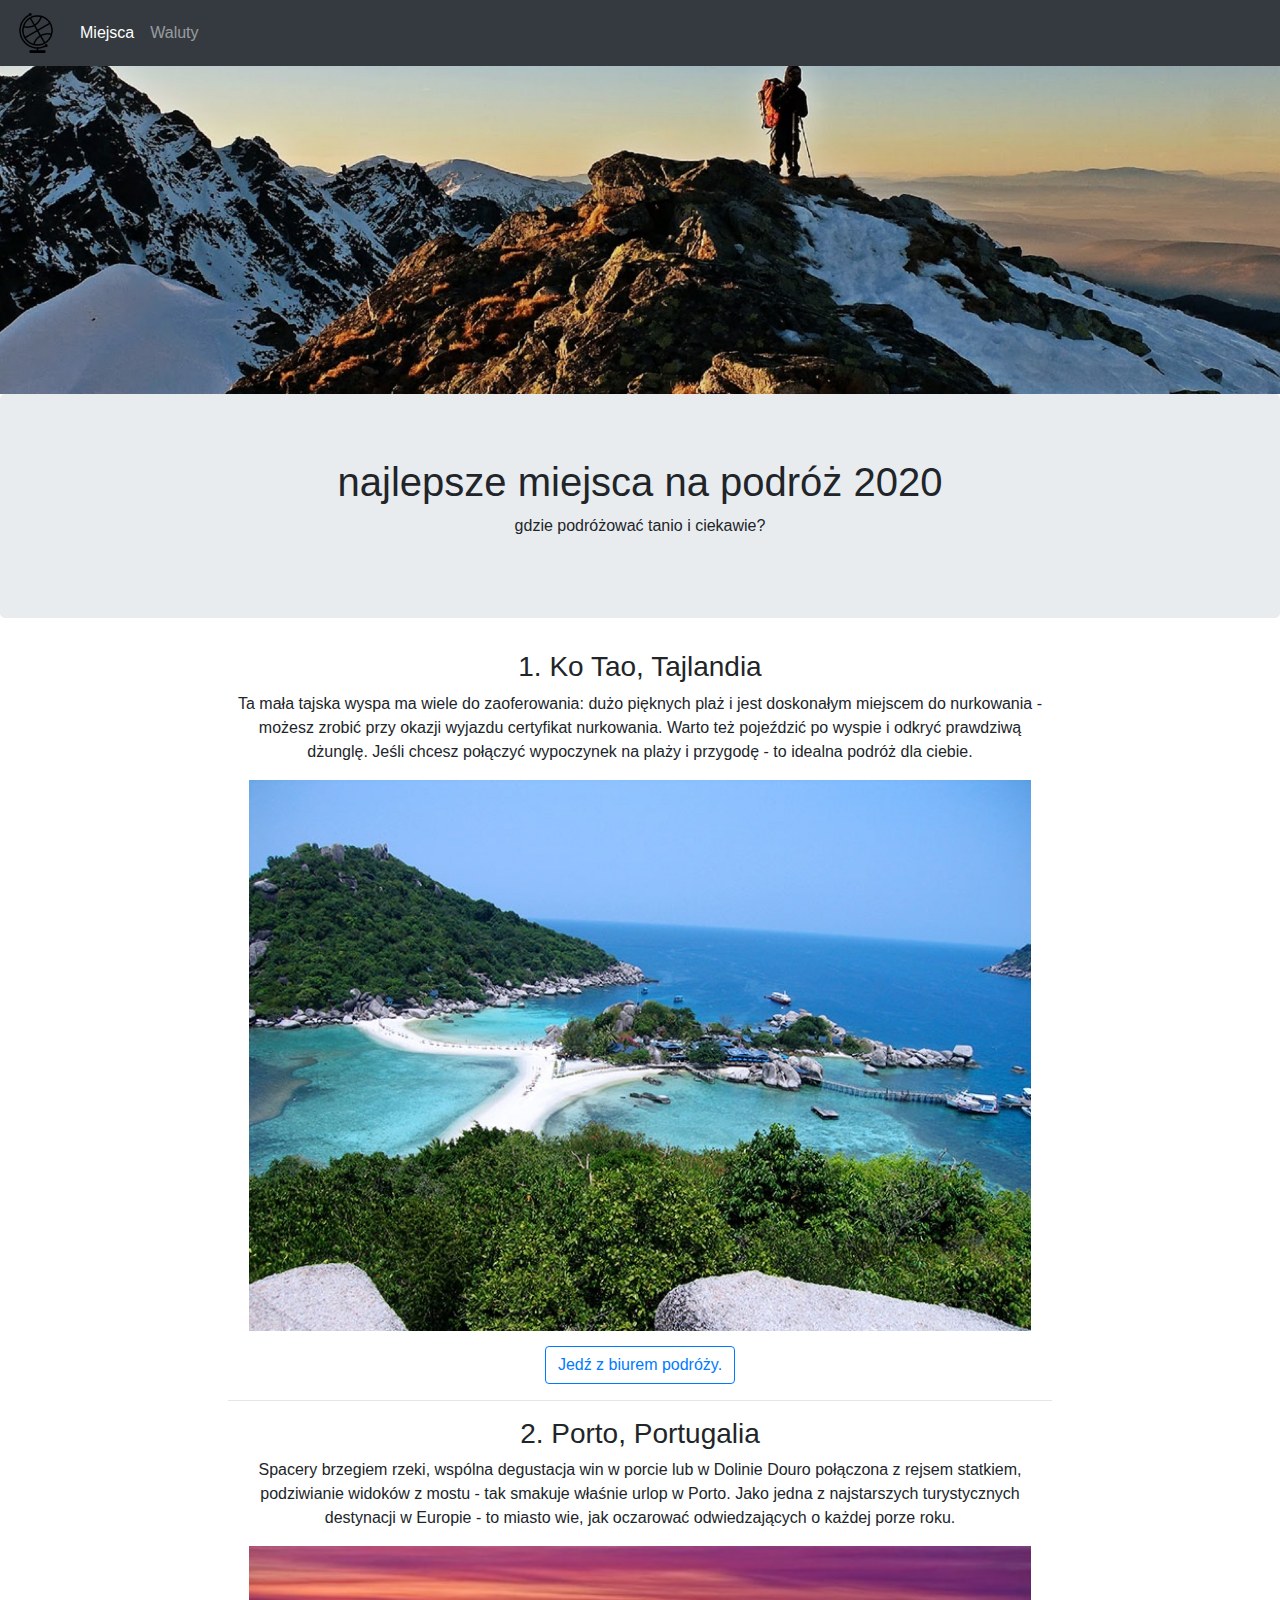
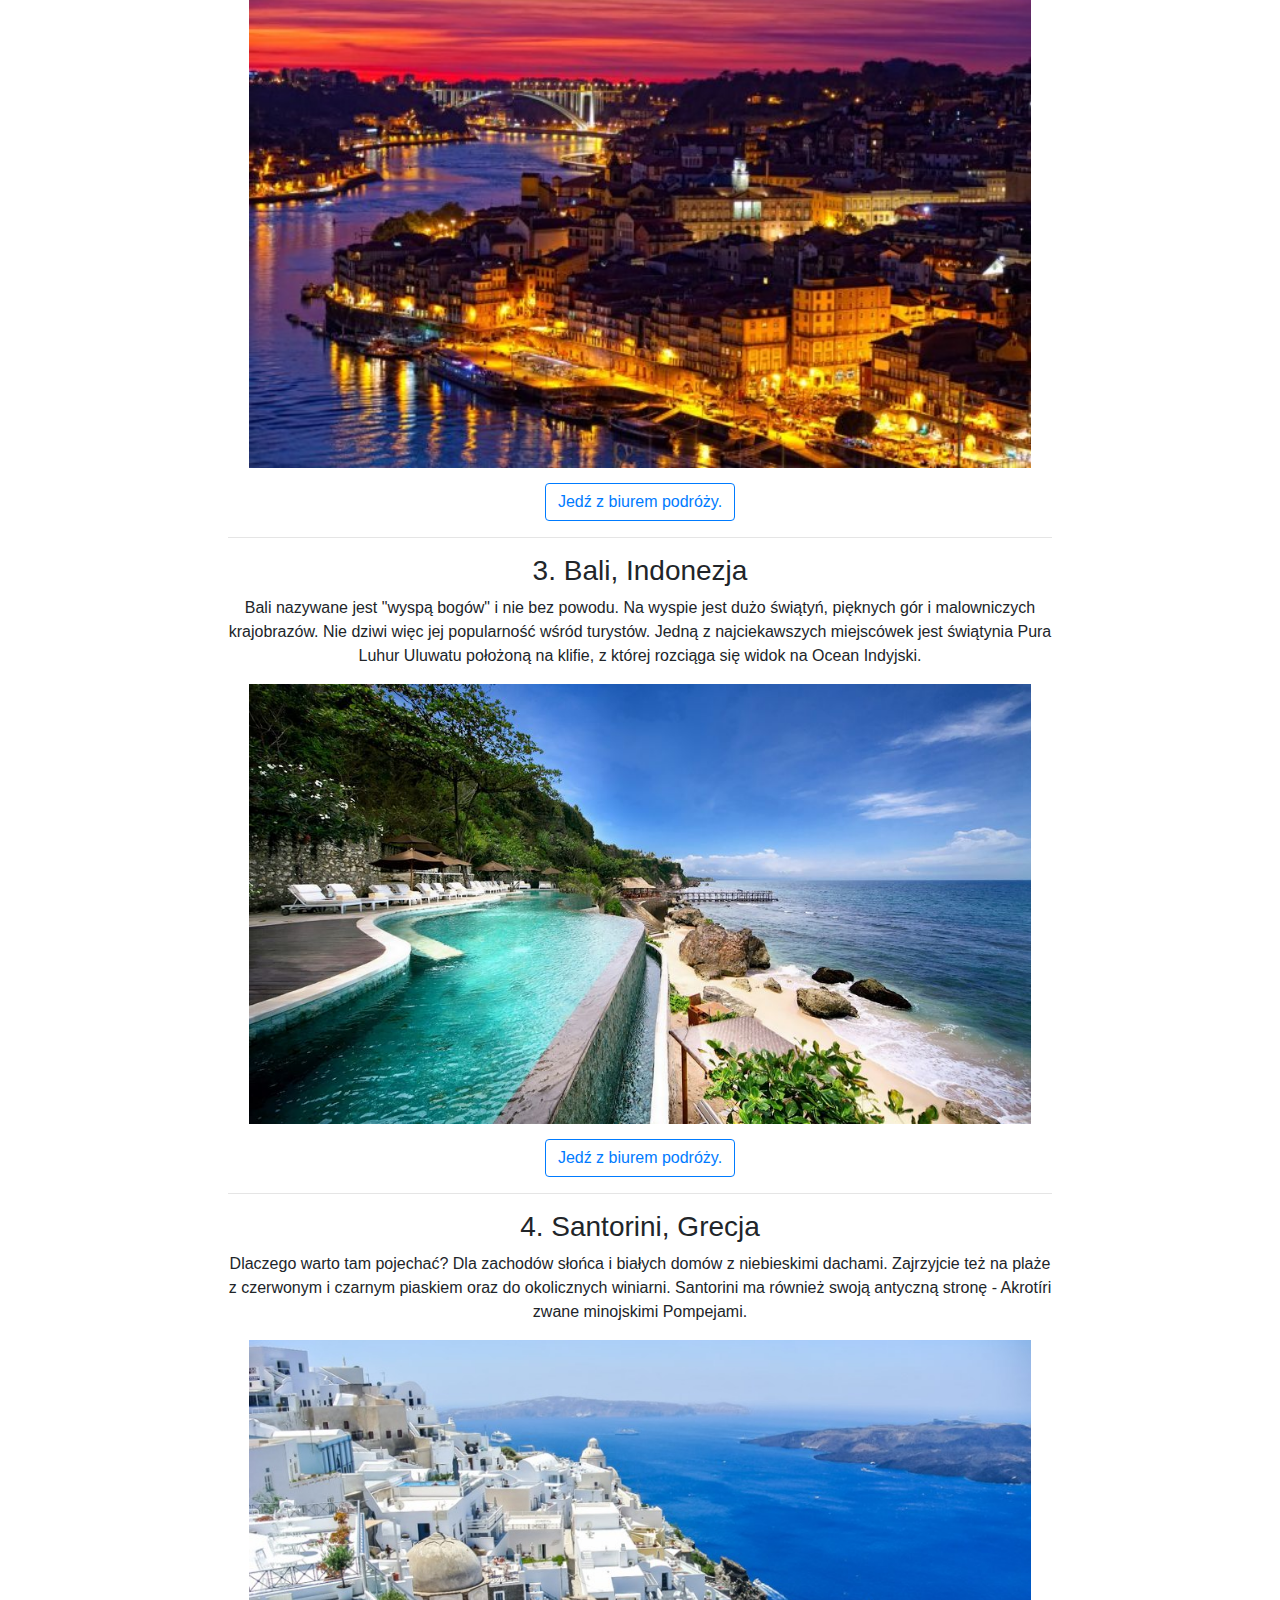
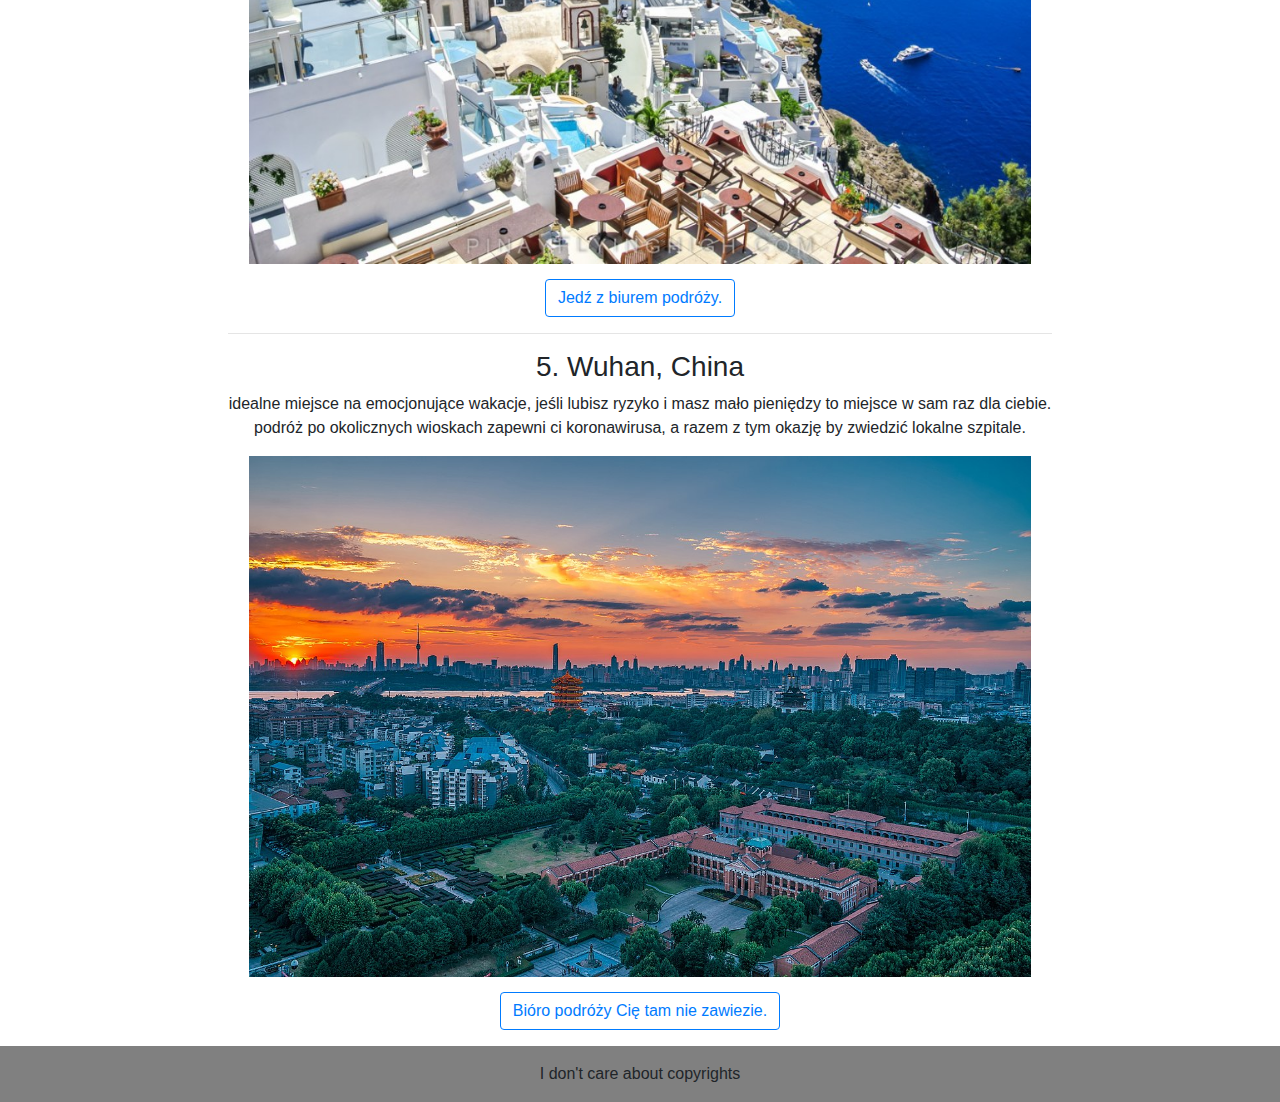
<file: index.html>
<!DOCTYPE html>
<html>
    
    <head>
        <meta charset="utf-8">
        <title>najlepsze miejsca na podróż</title>
        <link rel="stylesheet" href="main.css">
        <!--bootstrap-->
        <link rel="stylesheet" href="https://maxcdn.bootstrapcdn.com/bootstrap/4.4.1/css/bootstrap.min.css">
        <script src="https://ajax.googleapis.com/ajax/libs/jquery/3.4.1/jquery.min.js"></script>
        <script src="https://cdnjs.cloudflare.com/ajax/libs/popper.js/1.16.0/umd/popper.min.js"></script>
        <script src="https://maxcdn.bootstrapcdn.com/bootstrap/4.4.1/js/bootstrap.min.js"></script>
    </head>
    <body>
        <nav class="navbar navbar-expand-sm fixed-top navbar-dark bg-dark">
            <a class="navbar-brand" href="#"><img src="symbol.png" height=40px></a>
            <!--collapsable-->
            <button class="navbar-toggler" type="button" data-toggle="collapse" data-target="#collapsibleNavbar">
                <span class="navbar-toggler-icon"></span>
            </button>
            <!--links-->
            <div class="collapse navbar-collapse" id="collapsibleNavbar">
                <ul class="navbar-nav">
                    <li class="nav-item"><a class="nav-link active" href="index.html">Miejsca</a></li>
                    <li class="nav-item"><a class="nav-link" href="whatever.html">Waluty</a></li>

                
                </ul>
            </div>
        </nav>
        <img src="wycieczka.jpg" class="img-fluid">
        <div class="jumbotron">
            <h1>najlepsze miejsca na podróż 2020</h1>
            <p>gdzie podróżować tanio i ciekawie?</p>
        </div>
        <div class="container-fluid">
            <div class="row">
                <div class="col-sm-2 center">
                
                </div>
                <div class="col-sm-8 center">
                    <h3>1. Ko Tao, Tajlandia</h3>
                    <p>Ta mała tajska wyspa ma wiele do zaoferowania: dużo pięknych plaż i jest doskonałym miejscem do nurkowania - możesz zrobić przy okazji wyjazdu certyfikat nurkowania. Warto też pojeździć po wyspie i odkryć prawdziwą dżunglę. Jeśli chcesz połączyć wypoczynek na plaży i przygodę - to idealna podróż dla ciebie.</p>
                    
                    <img src="ko-tao.jpg" class="img-fluid" width="95%"><br/>
                    <a href="https://www.travelplanet.pl/przewodnik/tajlandia/" class="btn btn-outline-primary">Jedź z biurem podróży.</a>
                    <hr/>
                   <h3> 2. Porto, Portugalia</h3>
                    <p>

Spacery brzegiem rzeki, wspólna degustacja win w porcie lub w Dolinie Douro połączona z rejsem statkiem, podziwianie widoków z mostu - tak smakuje właśnie urlop w Porto. Jako jedna z najstarszych turystycznych destynacji w Europie - to miasto wie, jak oczarować odwiedzających o każdej porze roku.</p>
                <img src="porto.jpg" width="95%">
                    <br>
                <a href="https://www.itaka.pl/city-break/portugalia/porto,OPOCITR.html"  class="btn btn-outline-primary">Jedź z biurem podróży.</a>
                <hr/>
                <h3>3. Bali, Indonezja</h3>
                <p>

Bali nazywane jest "wyspą bogów" i nie bez powodu. Na wyspie jest dużo świątyń, pięknych gór i malowniczych krajobrazów. Nie dziwi więc jej popularność wśród turystów. Jedną z najciekawszych miejscówek jest świątynia Pura Luhur Uluwatu położoną na klifie, z której rozciąga się widok na Ocean Indyjski. </p>
                <img src="bali.jpg" width="95%">
                    <br>
                <a href="https://www.wakacje.pl/wczasy/bali/"  class="btn btn-outline-primary">Jedź z biurem podróży.</a>
                <hr/>
                <h3>4. Santorini, Grecja</h3>
                <p>
Dlaczego warto tam pojechać? Dla zachodów słońca i białych domów z niebieskimi dachami. Zajrzyjcie też na plaże z czerwonym i czarnym piaskiem oraz do okolicznych winiarni. Santorini ma również swoją antyczną stronę - Akrotíri zwane minojskimi Pompejami.
                </p>
                <img src="santorini.jpg" width="95%"> 
                    <br>
                <a href="https://www.wakacje.pl/wczasy/santorini/"  class="btn btn-outline-primary">Jedź z biurem podróży.</a>
                
                <hr/>

                    
                <h3>5. Wuhan, China</h3>
                <p>idealne miejsce na emocjonujące wakacje, jeśli lubisz ryzyko i masz mało pieniędzy to miejsce w sam raz dla ciebie. podróż po okolicznych wioskach zapewni ci koronawirusa, a razem z tym okazję by zwiedzić lokalne szpitale.
                </p>
                <img src="wuhan.jpg" width="95%">
                <br/>
                <a href="https://www.google.com/maps/place/Wuhan,+Hubei,+Chiny/@40.0303496,49.6996288,4z/data"  class="btn btn-outline-primary">Bióro podróży Cię tam nie zawiezie.</a>
                <h3></h3>
                <p>
                </p>
                </div>
                <div class="col-sm-2 center">
                
                </div>
            </div>
        </div>
        <footer  class="page-footer font-small gray">
            <div class="footer-copyright text-center py-3">I don't care about copyrights
            </div>
                </footer>

    </body>
</file>
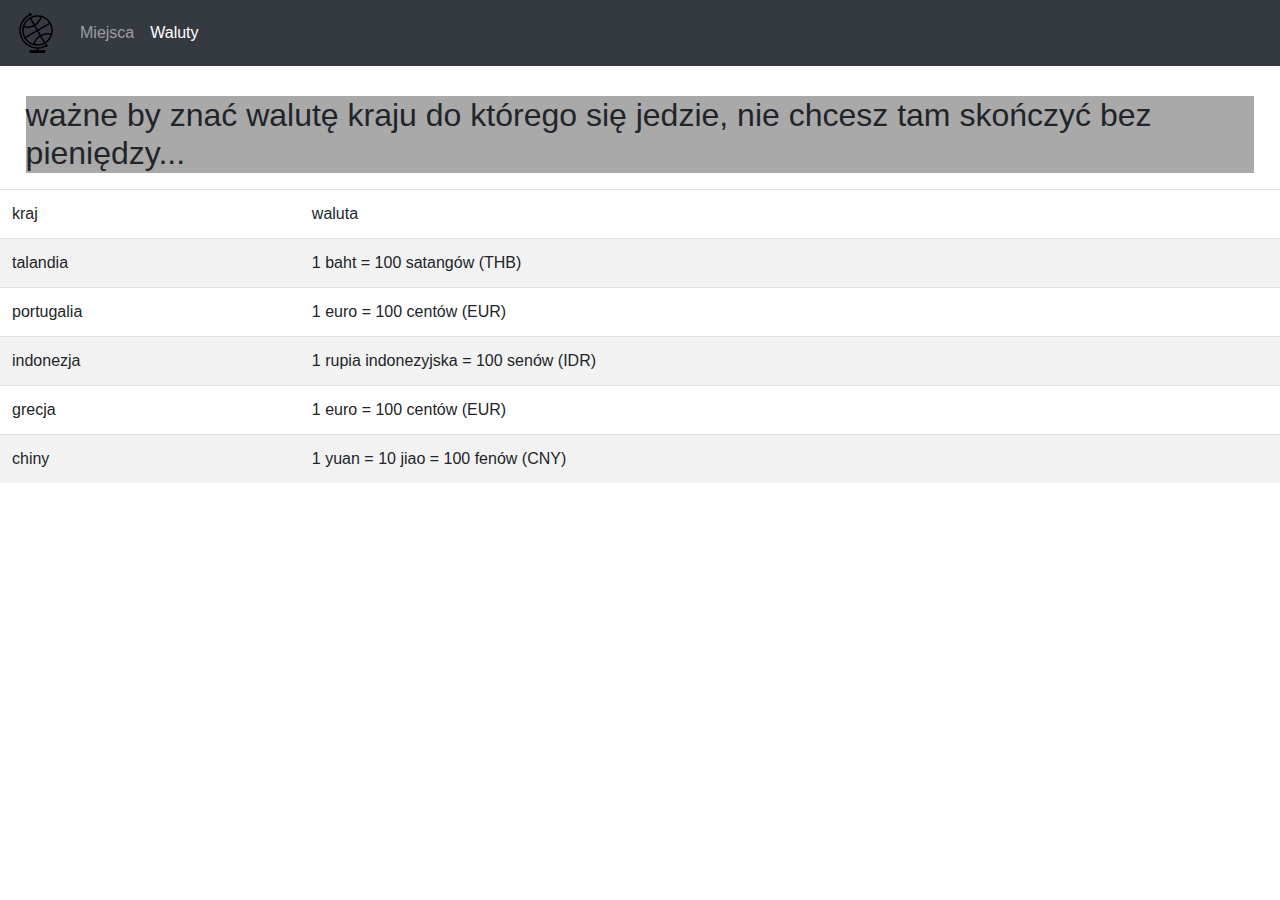
<file: whatever.html>
<!DOCTYPE html>
<html>
    
    <head>
        <meta charset="utf-8">
        <title>nwm po co,pani kazała</title>
        <link rel="stylesheet" href="main.css">
        <!--bootstrap-->
        <link rel="stylesheet" href="https://maxcdn.bootstrapcdn.com/bootstrap/4.4.1/css/bootstrap.min.css">
        <script src="https://ajax.googleapis.com/ajax/libs/jquery/3.4.1/jquery.min.js"></script>
        <script src="https://cdnjs.cloudflare.com/ajax/libs/popper.js/1.16.0/umd/popper.min.js"></script>
        <script src="https://maxcdn.bootstrapcdn.com/bootstrap/4.4.1/js/bootstrap.min.js"></script>
    </head>
    <body>
            <nav class="navbar navbar-expand-sm fixed-top navbar-dark bg-dark">
            <a class="navbar-brand" href="#"><img src="symbol.png" height=40px></a>
            <!--collapsable-->
            <button class="navbar-toggler" type="button" data-toggle="collapse" data-target="#collapsibleNavbar">
                <span class="navbar-toggler-icon"></span>
            </button>
            <!--links-->
            <div class="collapse navbar-collapse" id="collapsibleNavbar">
                <ul class="navbar-nav">
                    <li class="nav-item"><a class="nav-link " href="index.html">Miejsca</a></li>
                    <li class="nav-item"><a class="nav-link active" href="whatever.html">Waluty</a></li>

                
                </ul>
            </div>
        </nav>
        <br>
        <br>
        <br>
        <br>
        <label for="waluty"><h2>ważne by znać walutę kraju do którego się jedzie, nie chcesz tam skończyć bez pieniędzy...</h2></label>
        <table class="table table-striped table-hover" id="waluty">
            <thead>
            
            <tr>
                <td>kraj</td>
                <td>waluta</td>
            </tr>
                </thead>
            <tbody>
                <tr>
                <td>talandia</td>
                <td>1 baht = 100 satangów (THB)</td>
            </tr>
            <tr>
                <td>portugalia</td>
                <td>1 euro = 100 centów (EUR)</td>
            </tr>
            <tr>
                <td>indonezja</td>
                <td>1 rupia indonezyjska = 100 senów (IDR)</td>
            </tr>
            <tr>
                <td>grecja</td>
                <td>1 euro = 100 centów (EUR)</td>
            </tr>
            <tr>
                <td>chiny</td>
                <td>1 yuan = 10 jiao = 100 fenów (CNY)</td>
            </tr>
            </tbody>
        
        </table>
        
    </body>
</html>
</file>
<file: main.css>
.navbar {
    background-color: gray;
}
.navbar-toggler {
    
    background-color: gray;
}
.img-fluid {
    
}
.jumbotron {
    text-align: center;
}
.center {
    text-align: center;
    /*margin-left:10%;
    margin-right: 10%;*/
}
.col-sm-8 {
    background-color: white;
}
.col-sm-4 {
    background-color:floralwhite
}
.btn {
    margin-top:15px;
}
.page-footer {
    background-color: gray;
}
h2 {
    margin:2%;
    background-color:darkgray;
}
</file>
